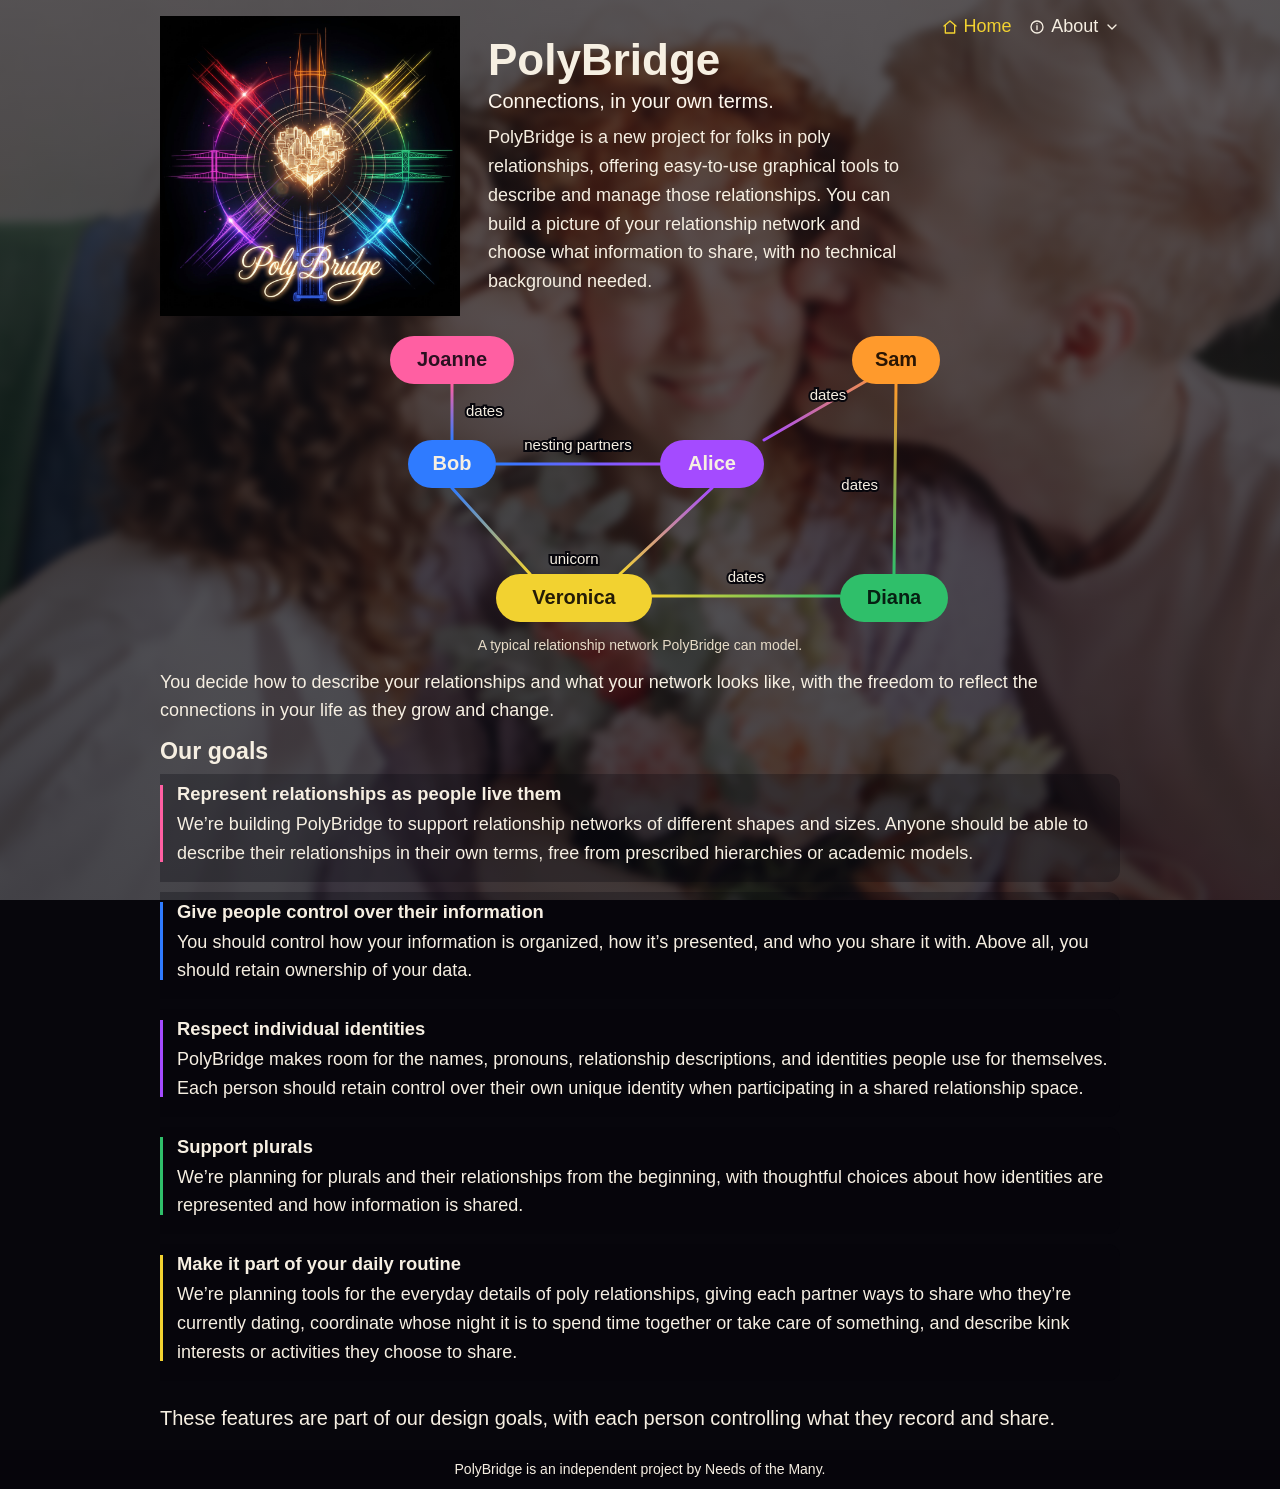
<file: website/index.html>
<!DOCTYPE html>
<html lang="en">
<head>
  <meta charset="utf-8">
  <meta name="viewport" content="width=device-width, initial-scale=1">
  <title>PolyBridge</title>
  <link rel="stylesheet" href="css/site.css">
</head>
<body>
  <div class="page-background" aria-hidden="true">
    <div class="page-background__photo"></div>
    <div class="page-background__shade"></div>
  </div>
  <main>
    <header class="hero">
      <img class="logo" src="images/polybridge-logo.jpeg" alt="PolyBridge">
      <nav class="site-nav" aria-label="Primary">
        <a href="index.html" aria-current="page">
          <svg class="nav-icon" viewBox="0 0 24 24" aria-hidden="true">
            <path d="M3 10.5 12 3l9 7.5"/>
            <path d="M5 9.5V21h14V9.5"/>
          </svg>
          Home
        </a>
        <div class="nav-menu">
          <button type="button" aria-expanded="false" aria-controls="about-menu" aria-haspopup="true">
            <svg class="nav-icon" viewBox="0 0 24 24" aria-hidden="true">
              <circle cx="12" cy="12" r="9"/>
              <path d="M12 10v6"/>
              <path d="M12 7h.01"/>
            </svg>
            About
            <svg class="nav-icon nav-chevron" viewBox="0 0 24 24" aria-hidden="true">
              <path d="m6 9 6 6 6-6"/>
            </svg>
          </button>
          <ul id="about-menu" class="nav-dropdown" hidden>
            <li>
              <a href="about.html">
                <svg class="nav-icon" viewBox="0 0 24 24" aria-hidden="true">
                  <circle cx="12" cy="12" r="9"/>
                  <path d="M12 10v6"/>
                  <path d="M12 7h.01"/>
                </svg>
                About PolyBridge
              </a>
            </li>
            <li>
              <a href="contact.html">
                <svg class="nav-icon" viewBox="0 0 24 24" aria-hidden="true">
                  <rect x="3" y="5" width="18" height="14" rx="2"/>
                  <path d="m4 7 8 6 8-6"/>
                </svg>
                Contact
              </a>
            </li>
          </ul>
        </div>
      </nav>
      <div class="hero-copy">
        <h1>PolyBridge</h1>
        <p class="tagline">Connections, in your own terms.</p>
        <p>PolyBridge is a new project for folks in poly relationships, offering easy-to-use graphical tools to describe and manage those relationships. You can build a picture of your relationship network and choose what information to share, with no technical background needed.</p>
      </div>
    </header>

    <figure class="network">
      <svg viewBox="0 0 640 300" role="img" aria-labelledby="network-title network-desc">
        <title id="network-title">Relationship network</title>
        <desc id="network-desc">Joanne dates Bob. Bob and Alice are nesting partners. Sam dates Alice. Sam dates Diana. Veronica connects to Bob and to Alice, labeled unicorn. Diana dates Veronica.</desc>
        <defs>
          <linearGradient id="line-joanne-bob" x1="132" y1="52" x2="132" y2="108" gradientUnits="userSpaceOnUse">
            <stop stop-color="#ff5fa2"/>
            <stop offset="1" stop-color="#2f7bff"/>
          </linearGradient>
          <linearGradient id="line-bob-alice" x1="176" y1="132" x2="340" y2="132" gradientUnits="userSpaceOnUse">
            <stop stop-color="#2f7bff"/>
            <stop offset="1" stop-color="#a44bff"/>
          </linearGradient>
          <linearGradient id="line-sam-alice" x1="576" y1="52" x2="444" y2="108" gradientUnits="userSpaceOnUse">
            <stop stop-color="#ff9a2c"/>
            <stop offset="1" stop-color="#a44bff"/>
          </linearGradient>
          <linearGradient id="line-sam-diana" x1="576" y1="52" x2="574" y2="242" gradientUnits="userSpaceOnUse">
            <stop stop-color="#ff9a2c"/>
            <stop offset="1" stop-color="#2fbf6a"/>
          </linearGradient>
          <linearGradient id="line-bob-veronica" x1="132" y1="156" x2="210" y2="242" gradientUnits="userSpaceOnUse">
            <stop stop-color="#2f7bff"/>
            <stop offset="1" stop-color="#f2d230"/>
          </linearGradient>
          <linearGradient id="line-alice-veronica" x1="392" y1="156" x2="300" y2="242" gradientUnits="userSpaceOnUse">
            <stop stop-color="#a44bff"/>
            <stop offset="1" stop-color="#f2d230"/>
          </linearGradient>
          <linearGradient id="line-diana-veronica" x1="332" y1="264" x2="520" y2="264" gradientUnits="userSpaceOnUse">
            <stop stop-color="#f2d230"/>
            <stop offset="1" stop-color="#2fbf6a"/>
          </linearGradient>
        </defs>

        <g fill="none" stroke-width="3" stroke-linecap="round">
          <line x1="132" y1="52" x2="132" y2="108" stroke="url(#line-joanne-bob)"/>
          <line x1="176" y1="132" x2="340" y2="132" stroke="url(#line-bob-alice)"/>
          <line x1="548" y1="48" x2="444" y2="108" stroke="url(#line-sam-alice)"/>
          <line x1="576" y1="52" x2="574" y2="242" stroke="url(#line-sam-diana)"/>
          <line x1="132" y1="156" x2="210" y2="242" stroke="url(#line-bob-veronica)"/>
          <line x1="392" y1="156" x2="300" y2="242" stroke="url(#line-alice-veronica)"/>
          <line x1="332" y1="264" x2="520" y2="264" stroke="url(#line-diana-veronica)"/>
        </g>

        <g class="edge-label" fill="#f6efe2" font-size="15">
          <text x="146" y="84">dates</text>
          <text x="258" y="118" text-anchor="middle">nesting partners</text>
          <text x="508" y="68" text-anchor="middle">dates</text>
          <text x="558" y="158" text-anchor="end">dates</text>
          <text x="254" y="232" text-anchor="middle">unicorn</text>
          <text x="426" y="250" text-anchor="middle">dates</text>
        </g>

        <g class="person" font-size="20" font-weight="700">
          <g fill="#ff5fa2">
            <rect x="70" y="4" width="124" height="48" rx="24"/>
            <text x="132" y="29" fill="#2b1020">Joanne</text>
          </g>
          <g fill="#2f7bff">
            <rect x="88" y="108" width="88" height="48" rx="24"/>
            <text x="132" y="133" fill="#f6efe2">Bob</text>
          </g>
          <g fill="#a44bff">
            <rect x="340" y="108" width="104" height="48" rx="24"/>
            <text x="392" y="133" fill="#f6efe2">Alice</text>
          </g>
          <g fill="#ff9a2c">
            <rect x="532" y="4" width="88" height="48" rx="24"/>
            <text x="576" y="29" fill="#2a1604">Sam</text>
          </g>
          <g fill="#f2d230">
            <rect x="176" y="242" width="156" height="48" rx="24"/>
            <text x="254" y="267" fill="#241c06">Veronica</text>
          </g>
          <g fill="#2fbf6a">
            <rect x="520" y="242" width="108" height="48" rx="24"/>
            <text x="574" y="267" fill="#062012">Diana</text>
          </g>
        </g>
      </svg>
      <figcaption>A typical relationship network PolyBridge can model.</figcaption>
    </figure>

    <p>You decide how to describe your relationships and what your network looks like, with the freedom to reflect the connections in your life as they grow and change.</p>

    <section class="goals" aria-labelledby="our-goals">
      <h2 id="our-goals">Our goals</h2>

      <article class="goal goal-pink">
        <h3>Represent relationships as people live them</h3>
        <p>We’re building PolyBridge to support relationship networks of different shapes and sizes. Anyone should be able to describe their relationships in their own terms, free from prescribed hierarchies or academic models.</p>
      </article>

      <article class="goal goal-blue">
        <h3>Give people control over their information</h3>
        <p>You should control how your information is organized, how it’s presented, and who you share it with. Above all, you should retain ownership of your data.</p>
      </article>

      <article class="goal goal-purple">
        <h3>Respect individual identities</h3>
        <p>PolyBridge makes room for the names, pronouns, relationship descriptions, and identities people use for themselves. Each person should retain control over their own unique identity when participating in a shared relationship space.</p>
      </article>

      <article class="goal goal-green">
        <h3>Support plurals</h3>
        <p>We’re planning for plurals and their relationships from the beginning, with thoughtful choices about how identities are represented and how information is shared.</p>
      </article>

      <article class="goal goal-yellow">
        <h3>Make it part of your daily routine</h3>
        <p>We’re planning tools for the everyday details of poly relationships, giving each partner ways to share who they’re currently dating, coordinate whose night it is to spend time together or take care of something, and describe kink interests or activities they choose to share.</p>
      </article>
      <p class="goals-coda">These features are part of our design goals, with each person controlling what they record and share.</p>
    </section>
  </main>

  <footer>
    <p>PolyBridge is an independent project by Needs of the Many.</p>
  </footer>
  <script src="js/nav.js"></script>
</body>
</html>
</file>
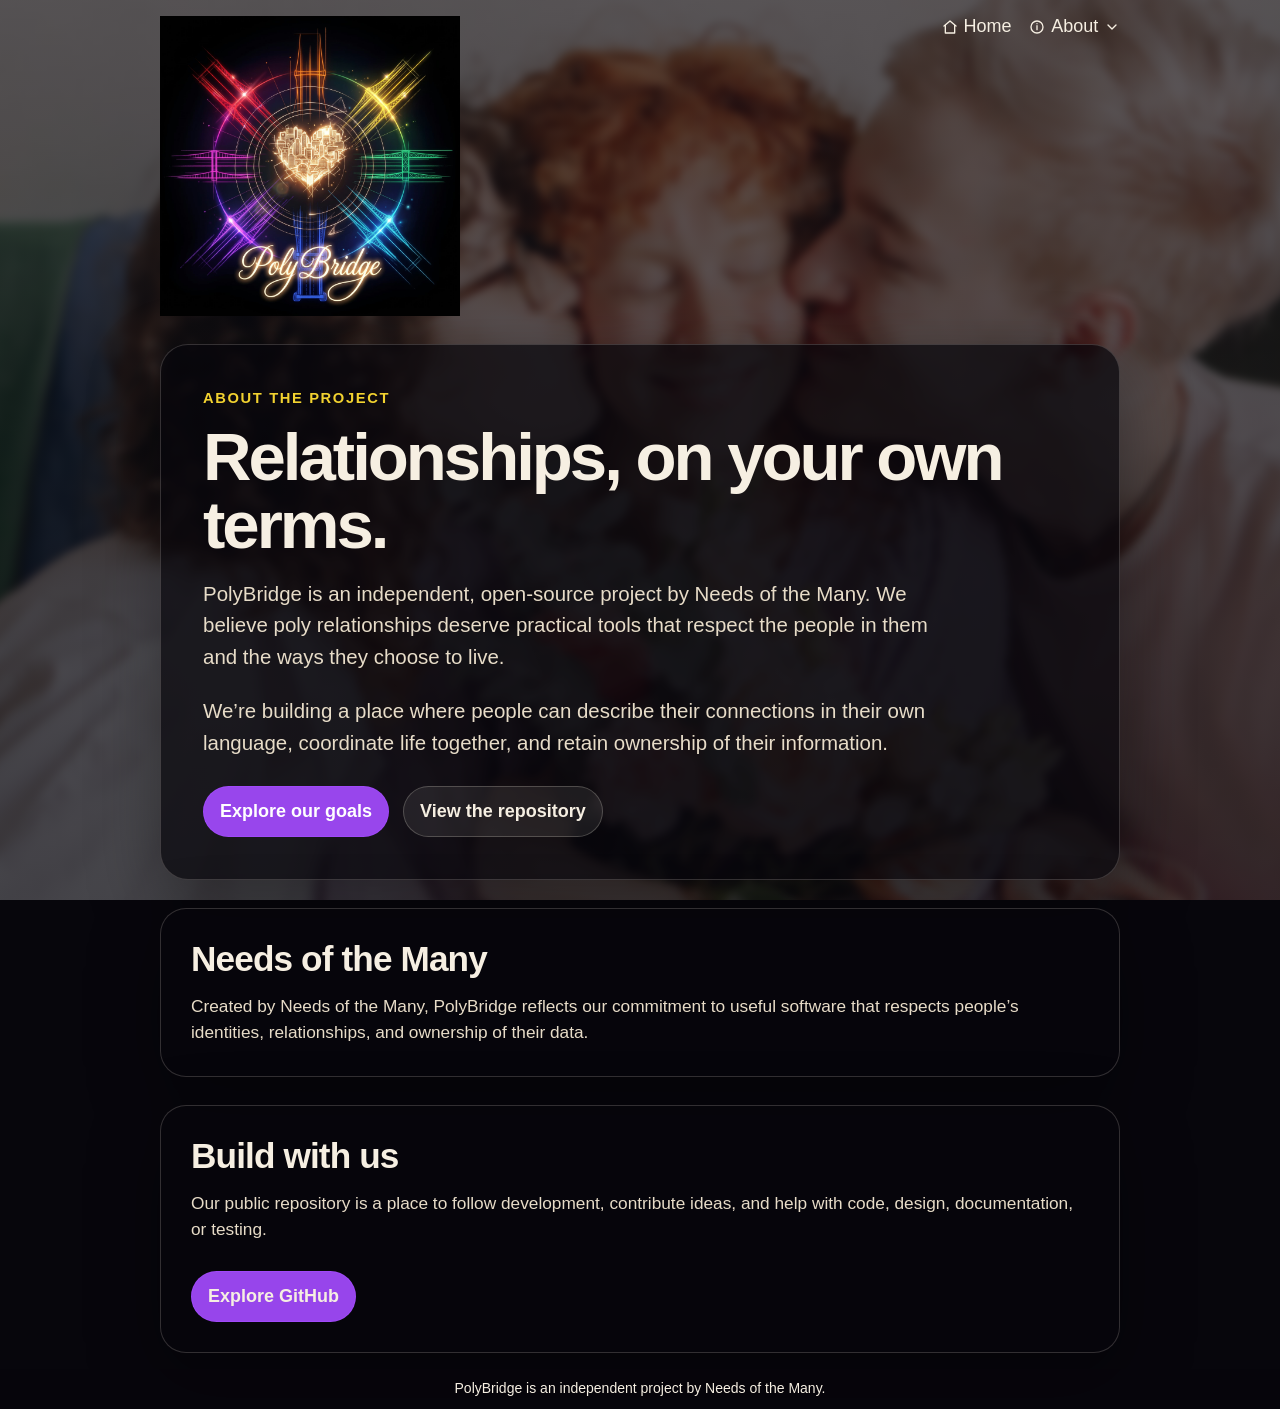
<file: website/about.html>
<!DOCTYPE html>
<html lang="en">
<head>
  <meta charset="utf-8">
  <meta name="viewport" content="width=device-width, initial-scale=1">
  <title>About PolyBridge</title>
  <link rel="stylesheet" href="css/site.css">
</head>
<body>
  <div class="page-background" aria-hidden="true">
    <div class="page-background__photo"></div>
    <div class="page-background__shade"></div>
  </div>
  <main class="story-page">
    <header class="hero">
      <img class="logo" src="images/polybridge-logo.jpeg" alt="PolyBridge">
      <nav class="site-nav" aria-label="Primary">
        <a href="index.html">
          <svg class="nav-icon" viewBox="0 0 24 24" aria-hidden="true">
            <path d="M3 10.5 12 3l9 7.5"/>
            <path d="M5 9.5V21h14V9.5"/>
          </svg>
          Home
        </a>
        <div class="nav-menu">
          <button type="button" aria-expanded="false" aria-controls="about-menu" aria-haspopup="true">
            <svg class="nav-icon" viewBox="0 0 24 24" aria-hidden="true">
              <circle cx="12" cy="12" r="9"/>
              <path d="M12 10v6"/>
              <path d="M12 7h.01"/>
            </svg>
            About
            <svg class="nav-icon nav-chevron" viewBox="0 0 24 24" aria-hidden="true">
              <path d="m6 9 6 6 6-6"/>
            </svg>
          </button>
          <ul id="about-menu" class="nav-dropdown" hidden>
            <li>
              <a href="about.html" aria-current="page">
                <svg class="nav-icon" viewBox="0 0 24 24" aria-hidden="true">
                  <circle cx="12" cy="12" r="9"/>
                  <path d="M12 10v6"/>
                  <path d="M12 7h.01"/>
                </svg>
                About PolyBridge
              </a>
            </li>
            <li>
              <a href="contact.html">
                <svg class="nav-icon" viewBox="0 0 24 24" aria-hidden="true">
                  <rect x="3" y="5" width="18" height="14" rx="2"/>
                  <path d="m4 7 8 6 8-6"/>
                </svg>
                Contact
              </a>
            </li>
          </ul>
        </div>
      </nav>
    </header>

    <section class="story-intro">
      <p class="story-label">About the project</p>
      <h1>Relationships, on your own terms.</h1>
      <p class="story-lede">PolyBridge is an independent, open-source project by Needs of the Many. We believe poly relationships deserve practical tools that respect the people in them and the ways they choose to live.</p>
      <p class="story-lede">We’re building a place where people can describe their connections in their own language, coordinate life together, and retain ownership of their information.</p>
      <div class="story-actions">
        <a class="story-button story-button-primary" href="index.html#our-goals">Explore our goals</a>
        <a class="story-button" href="https://github.com/needsofmany/PolyBridge">View the repository</a>
      </div>
    </section>

    <section class="story-panel">
      <h2>Needs of the Many</h2>
      <p>Created by Needs of the Many, PolyBridge reflects our commitment to useful software that respects people’s identities, relationships, and ownership of their data.</p>
    </section>

    <section class="story-panel">
      <h2>Build with us</h2>
      <p>Our public repository is a place to follow development, contribute ideas, and help with code, design, documentation, or testing.</p>
      <div class="story-actions">
        <a class="story-button story-button-primary" href="https://github.com/needsofmany/PolyBridge">Explore GitHub</a>
      </div>
    </section>
  </main>

  <footer>
    <p>PolyBridge is an independent project by Needs of the Many.</p>
  </footer>
  <script src="js/nav.js"></script>
</body>
</html>
</file>
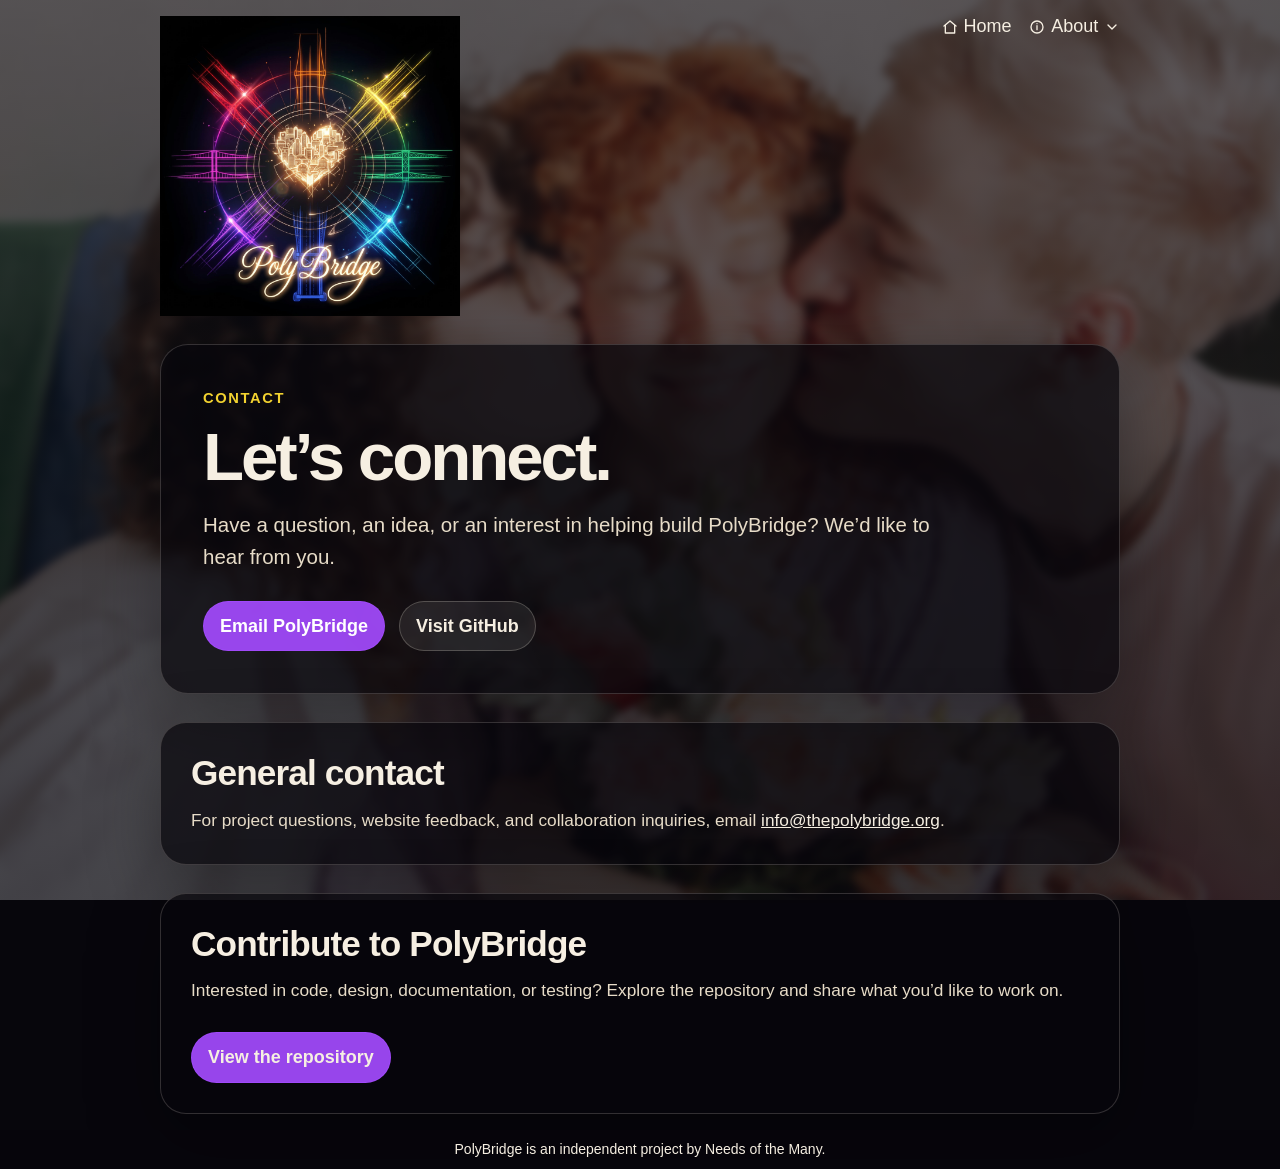
<file: website/contact.html>
<!DOCTYPE html>
<html lang="en">
<head>
  <meta charset="utf-8">
  <meta name="viewport" content="width=device-width, initial-scale=1">
  <title>Contact us</title>
  <link rel="stylesheet" href="css/site.css">
</head>
<body>
  <div class="page-background" aria-hidden="true">
    <div class="page-background__photo"></div>
    <div class="page-background__shade"></div>
  </div>
  <main class="story-page">
    <header class="hero">
      <img class="logo" src="images/polybridge-logo.jpeg" alt="PolyBridge">
      <nav class="site-nav" aria-label="Primary">
        <a href="index.html">
          <svg class="nav-icon" viewBox="0 0 24 24" aria-hidden="true">
            <path d="M3 10.5 12 3l9 7.5"/>
            <path d="M5 9.5V21h14V9.5"/>
          </svg>
          Home
        </a>
        <div class="nav-menu">
          <button type="button" aria-expanded="false" aria-controls="about-menu" aria-haspopup="true">
            <svg class="nav-icon" viewBox="0 0 24 24" aria-hidden="true">
              <circle cx="12" cy="12" r="9"/>
              <path d="M12 10v6"/>
              <path d="M12 7h.01"/>
            </svg>
            About
            <svg class="nav-icon nav-chevron" viewBox="0 0 24 24" aria-hidden="true">
              <path d="m6 9 6 6 6-6"/>
            </svg>
          </button>
          <ul id="about-menu" class="nav-dropdown" hidden>
            <li>
              <a href="about.html">
                <svg class="nav-icon" viewBox="0 0 24 24" aria-hidden="true">
                  <circle cx="12" cy="12" r="9"/>
                  <path d="M12 10v6"/>
                  <path d="M12 7h.01"/>
                </svg>
                About PolyBridge
              </a>
            </li>
            <li>
              <a href="contact.html" aria-current="page">
                <svg class="nav-icon" viewBox="0 0 24 24" aria-hidden="true">
                  <rect x="3" y="5" width="18" height="14" rx="2"/>
                  <path d="m4 7 8 6 8-6"/>
                </svg>
                Contact
              </a>
            </li>
          </ul>
        </div>
      </nav>
    </header>

    <section class="story-intro">
      <p class="story-label">Contact</p>
      <h1>Let’s connect.</h1>
      <p class="story-lede">Have a question, an idea, or an interest in helping build PolyBridge? We’d like to hear from you.</p>
      <div class="story-actions">
        <a class="story-button story-button-primary" href="mailto:info@thepolybridge.org">Email PolyBridge</a>
        <a class="story-button" href="https://github.com/needsofmany/PolyBridge">Visit GitHub</a>
      </div>
    </section>

    <section class="story-panel">
      <h2>General contact</h2>
      <p>For project questions, website feedback, and collaboration inquiries, email <a href="mailto:info@thepolybridge.org">info@thepolybridge.org</a>.</p>
    </section>

    <section class="story-panel">
      <h2>Contribute to PolyBridge</h2>
      <p>Interested in code, design, documentation, or testing? Explore the repository and share what you’d like to work on.</p>
      <div class="story-actions">
        <a class="story-button story-button-primary" href="https://github.com/needsofmany/PolyBridge">View the repository</a>
      </div>
    </section>
  </main>

  <footer>
    <p>PolyBridge is an independent project by Needs of the Many.</p>
  </footer>
  <script src="js/nav.js"></script>
</body>
</html>
</file>
<file: website/css/site.css>
:root {
  --bg: #07060c;
  --ivory: #f6efe2;
  --soft: #e7dcc8;
  --pink: #ff5fa2;
  --blue: #2f7bff;
  --orange: #ff9a2c;
  --purple: #a44bff;
  --green: #2fbf6a;
  --yellow: #f2d230;
}

*,
*::before,
*::after {
  box-sizing: border-box;
}

html {
  background: var(--bg);
}

body {
  display: flex;
  flex-direction: column;
  min-height: 100vh;
  margin: 0;
  background: transparent;
  color: var(--ivory);
  font-family: "Segoe UI", "Avenir Next", "Trebuchet MS", sans-serif;
  font-size: 18px;
  line-height: 1.6;
}

.page-background {
  position: fixed;
  inset: 0;
  z-index: -1;
  overflow: hidden;
  background: var(--bg);
  pointer-events: none;
}

.page-background__photo {
  position: absolute;
  inset: -24px;
  background-image: url("../images/website-background.jpg");
  background-repeat: no-repeat;
  background-position: center 58%;
  background-size: cover;
  filter: blur(4px);
}

.page-background__shade {
  position: absolute;
  inset: 0;
  background: linear-gradient(rgba(7, 6, 12, 0.62), rgba(7, 6, 12, 0.74));
}

main {
  flex: 1 0 auto;
  width: min(960px, calc(100% - 32px));
  margin: 0 auto;
  padding-bottom: 16px;
}

.hero {
  display: flex;
  align-items: center;
  gap: 28px;
  padding: 16px 0 8px;
}

.site-nav {
  display: flex;
  align-items: flex-start;
  align-self: flex-start;
  order: 3;
  gap: 18px;
  margin-left: auto;
  font-size: 18px;
  line-height: 1.2;
}

.site-nav a,
.site-nav button {
  display: inline-flex;
  align-items: center;
  gap: 0.36rem;
  color: var(--ivory);
  font: inherit;
  background: none;
  border: 0;
  padding: 0;
  text-decoration: none;
  cursor: pointer;
}

.nav-icon {
  width: 16px;
  height: 16px;
  flex: 0 0 auto;
  fill: none;
  stroke: currentColor;
  stroke-width: 2;
  stroke-linecap: round;
  stroke-linejoin: round;
}

.site-nav a:hover,
.site-nav button:hover,
.site-nav a[aria-current="page"] {
  color: var(--yellow);
}

.site-nav a:focus-visible,
.site-nav button:focus-visible {
  outline: 2px solid var(--yellow);
  outline-offset: 3px;
}

.nav-menu {
  position: relative;
}

.nav-dropdown {
  position: absolute;
  top: calc(100% + 8px);
  right: 0;
  z-index: 2;
  width: 230px;
  margin: 0;
  padding: 0;
  list-style: none;
  text-align: left;
  background: #14111c;
  border: 1px solid rgba(246, 239, 226, 0.2);
  border-radius: 8px;
}

.nav-dropdown::before {
  content: "";
  position: absolute;
  top: -8px;
  right: 0;
  left: 0;
  height: 8px;
}

.nav-dropdown li {
  margin: 0;
  padding: 0;
}

.nav-dropdown a {
  display: flex;
  align-items: center;
  justify-content: flex-start;
  gap: 10px;
  width: 100%;
  padding: 12px 16px;
  text-align: left;
  white-space: nowrap;
}

.nav-dropdown .nav-icon {
  flex: 0 0 16px;
}

.nav-dropdown a:hover,
.nav-dropdown a:focus-visible {
  background: rgba(246, 239, 226, 0.14);
}

.nav-dropdown a:focus-visible {
  outline-offset: -2px;
}

.logo {
  display: block;
  width: 300px;
  height: auto;
  flex: 0 0 auto;
}

.hero-copy h1 {
  margin: 0 0 4px;
  font-size: 44px;
  line-height: 1.1;
  font-weight: 700;
}

.tagline {
  margin: 0 0 8px;
  font-size: 1.25rem;
  line-height: 1.35;
  color: #fff8ee;
}

.hero-copy p:last-child {
  margin: 0;
}

.network {
  margin: 8px auto 0;
}

.network svg {
  display: block;
  width: min(640px, 100%);
  height: auto;
  margin: 0 auto;
}

.person text {
  text-anchor: middle;
  dominant-baseline: middle;
  font-family: "Segoe UI", "Avenir Next", "Trebuchet MS", sans-serif;
}

.edge-label text {
  font-family: "Segoe UI", "Avenir Next", "Trebuchet MS", sans-serif;
  paint-order: stroke;
  stroke: #07060c;
  stroke-width: 4px;
}

.network figcaption {
  margin: 4px 0 12px;
  text-align: center;
  font-size: 14px;
  line-height: 1.4;
  color: var(--soft);
}

main p {
  margin: 0 0 10px;
}

.goals {
  margin-top: 4px;
}

h2 {
  margin: 12px 0 8px;
  font-size: 1.45rem;
  line-height: 1.25;
}

.goal {
  position: relative;
  margin: 0 0 10px;
  padding: 8px 12px 4px 14px;
  background: rgba(7, 6, 12, 0.28);
  border-left: 3px solid transparent;
  border-radius: 0 12px 12px 0;
}

.goal::before {
  content: "";
  position: absolute;
  left: -3px;
  width: 3px;
  top: calc(8px + (1.15rem * 0.3) / 2);
  bottom: calc(14px + (1lh - 1em) / 2);
  background: var(--pink);
}

.goal h3 {
  margin: 0 0 4px;
  font-size: 1.15rem;
  line-height: 1.3;
}

.goal-pink::before { background: var(--pink); }
.goal-blue::before { background: var(--blue); }
.goal-purple::before { background: var(--purple); }
.goal-green::before { background: var(--green); }
.goal-yellow::before { background: var(--yellow); }

.story-intro,
.story-panel {
  border: 1px solid rgba(246, 239, 226, 0.18);
  background: rgba(7, 6, 12, 0.72);
  box-shadow: 0 24px 70px rgba(0, 0, 0, 0.36);
}

.story-intro {
  margin-top: 20px;
  padding: clamp(28px, 4vw, 42px);
  border-radius: 28px;
}

.story-panel {
  margin-top: 28px;
  padding: clamp(24px, 3vw, 30px);
  border-radius: 26px;
}

.story-label {
  margin: 0 0 12px;
  color: var(--yellow);
  font-size: 0.92rem;
  font-weight: 650;
  letter-spacing: 0.11em;
  text-transform: uppercase;
}

.story-page h1 {
  margin: 0 0 18px;
  font-size: clamp(2.35rem, 6vw, 4.2rem);
  line-height: 1.02;
  letter-spacing: -0.045em;
}

.story-lede {
  margin: 0;
  max-width: 760px;
  color: var(--soft);
  font-size: clamp(1.08rem, 2vw, 1.28rem);
  line-height: 1.55;
}

.story-lede + .story-lede {
  margin-top: 22px;
}

.story-actions {
  display: flex;
  flex-wrap: wrap;
  gap: 14px;
  margin-top: 28px;
}

.story-button {
  display: inline-flex;
  align-items: center;
  justify-content: center;
  min-height: 44px;
  padding: 10px 16px;
  border: 1px solid rgba(246, 239, 226, 0.22);
  border-radius: 999px;
  background: rgba(255, 248, 238, 0.08);
  color: var(--ivory);
  font-weight: 650;
  text-decoration: none;
}

.story-button-primary {
  border-color: rgba(164, 75, 255, 0.72);
  background: rgba(164, 75, 255, 0.92);
  color: #fff;
  font-weight: 700;
}

.story-button:hover,
.story-button:focus-visible {
  background: rgba(255, 248, 238, 0.16);
}

.story-button-primary:hover,
.story-button-primary:focus-visible {
  background: rgba(184, 110, 255, 0.98);
}

.story-page a:focus-visible {
  outline: 2px solid var(--yellow);
  outline-offset: 3px;
}

.story-panel h2 {
  margin: 0 0 14px;
  font-size: clamp(1.55rem, 3vw, 2.2rem);
  line-height: 1.12;
  letter-spacing: -0.025em;
}

.story-panel p {
  margin: 0;
  color: var(--soft);
  font-size: 1.08rem;
  line-height: 1.55;
}

.story-panel a {
  color: var(--ivory);
}

.goals-coda {
  margin: 22px 0 0;
  color: var(--ivory);
  font-size: 20px;
  line-height: 1.55;
}

footer {
  width: 100%;
  margin-top: auto;
  padding: 10px 16px;
  text-align: center;
  background: rgba(7, 6, 12, 0.45);
}

footer p {
  margin: 0;
  color: var(--ivory);
  font-size: 14px;
  line-height: 1.4;
}

@media (max-width: 800px) {
  .hero {
    flex-direction: column;
    align-items: center;
    text-align: center;
    gap: 12px;
  }

  .site-nav {
    order: -1;
    align-self: flex-end;
    margin-left: 0;
  }

  .logo {
    width: min(280px, 100%);
  }

  .hero-copy h1 {
    font-size: 36px;
  }
}
</file>
